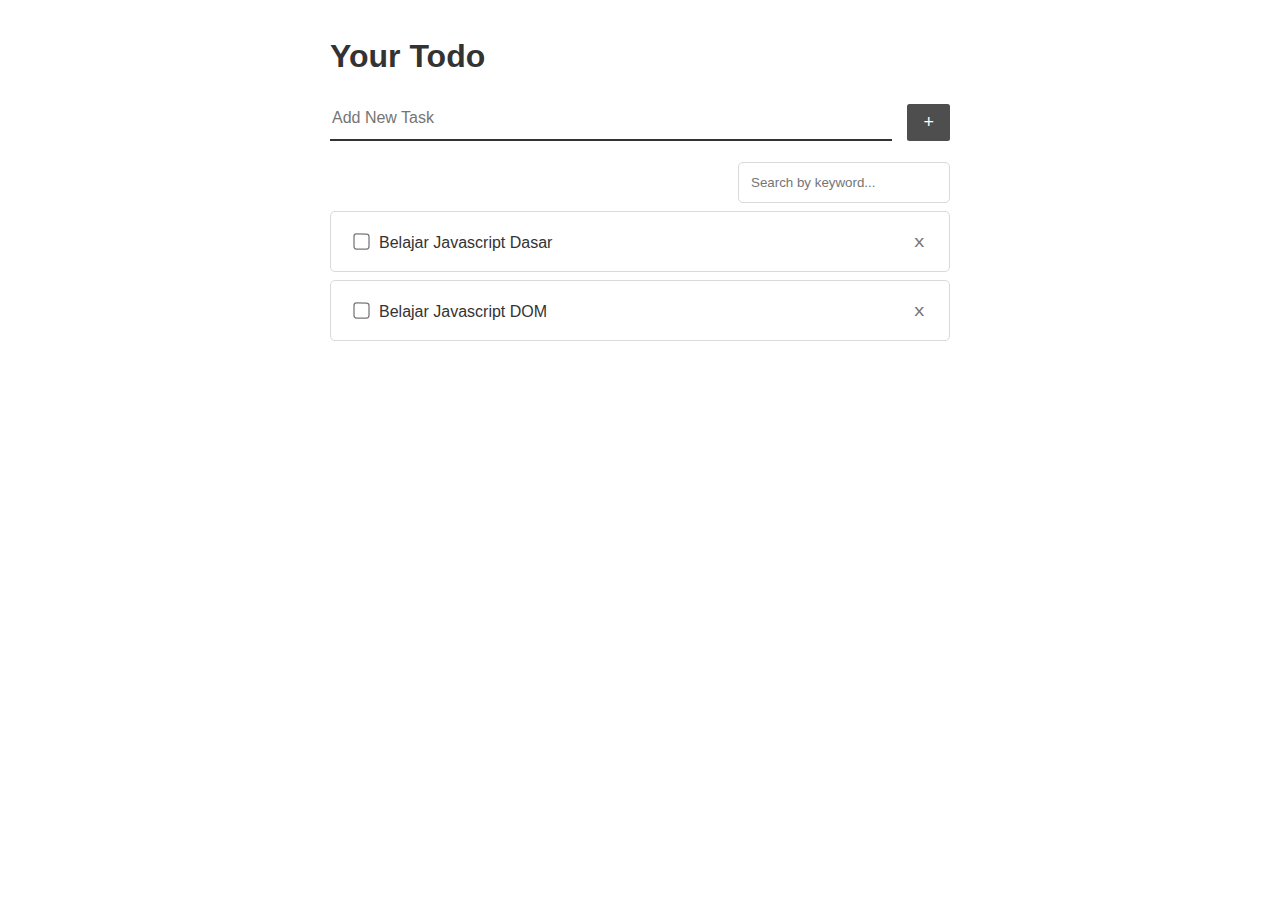
<file: index.html>
<!DOCTYPE html>
<html lang="en">
  <head>
    <meta charset="UTF-8" />
    <meta name="viewport" content="width=device-width, initial-scale=1.0" />
    <title>JavaScript Todolist Project</title>
    <link rel="stylesheet" href="assets/styles/style.css" />
  </head>
  <body>
    <div class="container">
      <div class="card">
        <div class="card-title">
          <h3>Your Todo</h3>
        </div>
        <div class="card-body">
          <form name="todoForm">
            <div class="mb-3">
              <div class="form-group">
                <input
                  type="text"
                  class="form-input"
                  name="todo"
                  id="todo"
                  placeholder="Add New Task"
                  autofocus
                  autocomplete="off"
                />
                <button type="submit" class="btn btn-dark">+</button>
              </div>
            </div>
          </form>
        </div>
        <div class="mb-2">
          <div class="d-flex justify-content-end align-items-center">
            <input
              type="text"
              name="search"
              id="search"
              class="form-default"
              placeholder="Search by keyword..."
              autocomplete="off"
            />
          </div>
        </div>
        <div id="todolistBody">
        </div>
      </div>
    </div>

    <script src="assets/scripts/script.js"></script>
  </body>
</html>
</file>
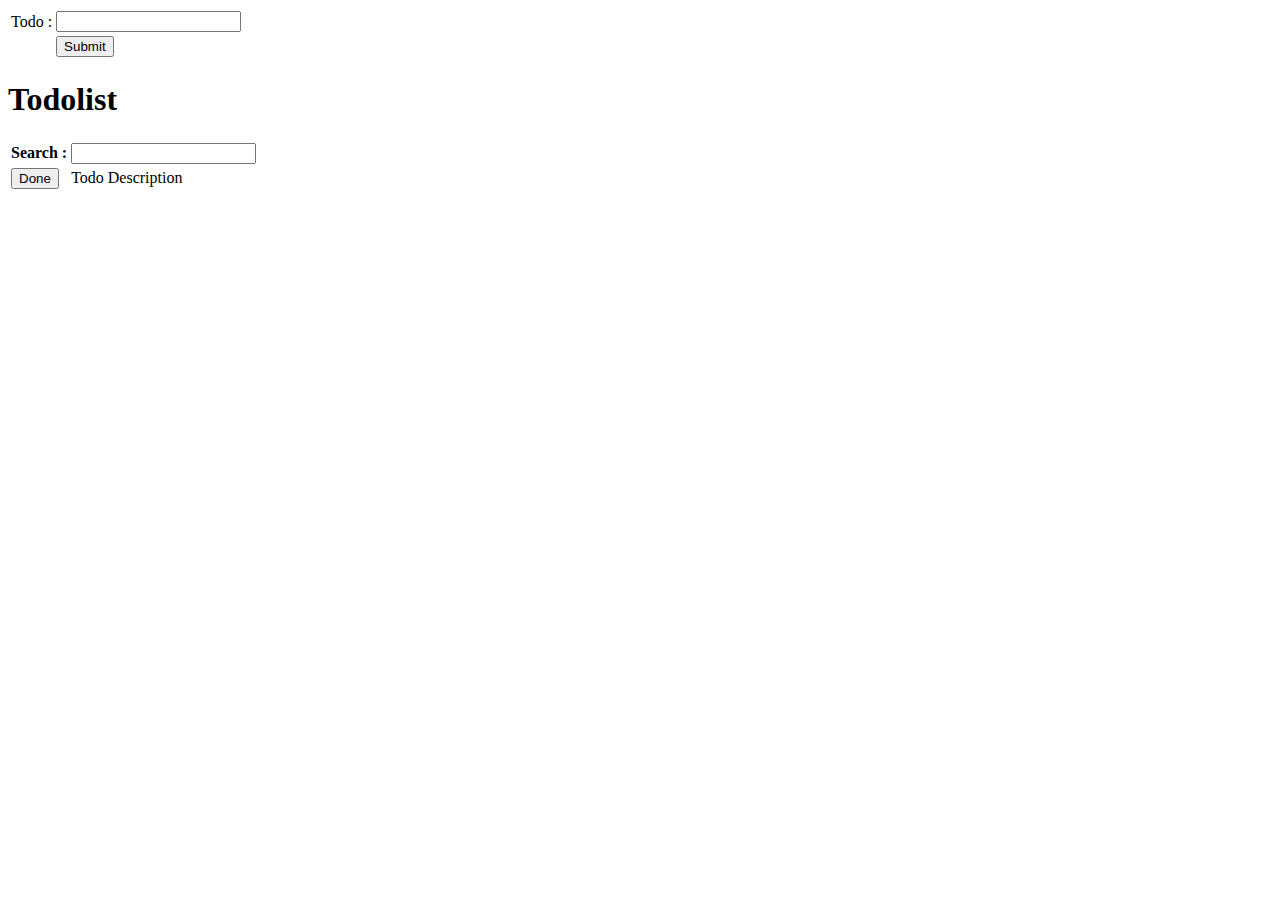
<file: todo-list.html>
<!DOCTYPE html>
<html lang="en">
<head>
    <meta charset="UTF-8">
    <meta name="viewport" content="width=device-width, initial-scale=1.0">
    <title>Todolist : Studi Kasus</title>
</head>
<body>
    <table>
        <tbody>
            <tr>
                <td><label for="todo">Todo : </label></td>
                <td><input type="text" id="todo" name="todo"></td>
            </tr>
            <tr>
                <td></td>
                <td><input type="submit" value="Submit"></td>
            </tr>
        </tbody>
    </table>

    <h1>Todolist</h1>

    <table>
        <tbody>
            <tr>
                <th><label for="search">Search : </label></th>
                <th><input type="search" id="search"></th>
            </tr>
            <tr>
                <td><input type="button" value="Done"></td>
                <td>Todo Description</td>
            </tr>
        </tbody>
    </table>
</body>
</html>
</file>
<file: assets/styles/style.css>
/* http://meyerweb.com/eric/tools/css/reset/ 
   v2.0 | 20110126
   License: none (public domain)
*/
/* CSS Reset */
html, body, div, span, applet, object, iframe,
h1, h2, h3, h4, h5, h6, p, blockquote, pre,
a, abbr, acronym, address, big, cite, code,
del, dfn, em, img, ins, kbd, q, s, samp,
small, strike, strong, sub, sup, tt, var,
b, u, i, center,
dl, dt, dd, ol, ul, li,
fieldset, form, label, legend,
table, caption, tbody, tfoot, thead, tr, th, td,
article, aside, canvas, details, embed, 
figure, figcaption, footer, header, hgroup, 
menu, nav, output, ruby, section, summary,
time, mark, audio, video {
	margin: 0;
	padding: 0;
	border: 0;
	font-size: 100%;
	font: inherit;
	vertical-align: baseline;
}
/* HTML5 display-role reset for older browsers */
article, aside, details, figcaption, figure, 
footer, header, hgroup, menu, nav, section {
	display: block;
}
body {
	line-height: 1;
}
ol, ul {
	list-style: none;
}
blockquote, q {
	quotes: none;
}
blockquote:before, blockquote:after,
q:before, q:after {
	content: '';
	content: none;
}
table {
	border-collapse: collapse;
	border-spacing: 0;
}


/* Custom Style */
body {
    font-family: Arial, Helvetica, sans-serif;
    color: #333;
}

.container {
    /* background-color: salmon; */
    width: 100%;
    max-width: 700px;
    margin: auto;
}

.card {
    padding: 40px;
    /* background-color: royalblue; */
}

.card-title {
    margin-bottom: 2em;
}
.card-title h3 {
    font-size: xx-large;
    font-weight: 600;
}

.mb-3 {
    margin-bottom: 1.3rem;
}
.mb-2 {
    margin-bottom: 0.5rem;
}

.form-group {
    display: flex;
    justify-content: space-between;
}

.form-input {
    width: 90%;
    border-top: 0;
    border-right: 0;
    border-bottom: 2px solid #333;
    border-left: 0;
    padding-bottom: 8px;
    margin-right: 10px;
    font-size:medium;
}

.form-default {
    width: 30%;
    min-width: 150px;
    padding: 12px;
    border-radius: 5px;
    border: 1px solid #d9d9d9;
}

.label-default {
    display: block;
    background-color: salmon;
}

.btn {
    /* transform: scale(1.9); */
    padding: 8px 16px;
    font-size: large;
    border: none;
    border-radius: 2.5px;
    cursor: pointer;
    transition: 0.3s ease-in-out;
}

.btn-dark {
    color: #fff;
    background-color: rgba(3, 3, 3, .7);
}
.btn-dark:hover {
    background-color: rgba(3, 3, 3, 1);
}

/* reset focus input */
*:focus {
    outline: none;
}


/* alert */
.alert {
    padding: 20px;
    border-radius: 5px;
    border: 1px solid #d9d9d9;
    color: #333;
    display: flex;
    justify-content: space-between;
    align-items: center;
}

.checked {
    transform: scale(1.25);
}

span.slice {
    text-decoration: line-through;
}
.alert div > input[type="checkbox"] + span {
    margin-left: 8px;
}

.close {
    background-color: transparent;
    border: none;
    transform: scaleX(1.5) scaleY(1.25);
    border-radius: 3px;
    color: rgb(118,118,118);
    cursor: pointer;
    transition: .3s ease-in;
}

.close:hover {
    color: #333;
}


/* utilities */
.d-flex {
    display: flex;
}
.justify-content-start {
    justify-content: start;
}
.justify-content-center {
    justify-content: center;
}
.justify-content-end {
    justify-content: end;
}
.align-items-start {
    align-items: start;
}
.align-items-center {
    align-items: center;
}
.align-items-end {
    align-items: end;
}

/* colors */
.bg-dark {
    background-color: #333;
    color: #fff;
}
.bg-secondary {
    background-color: #d9d9d9;
}
</file>
